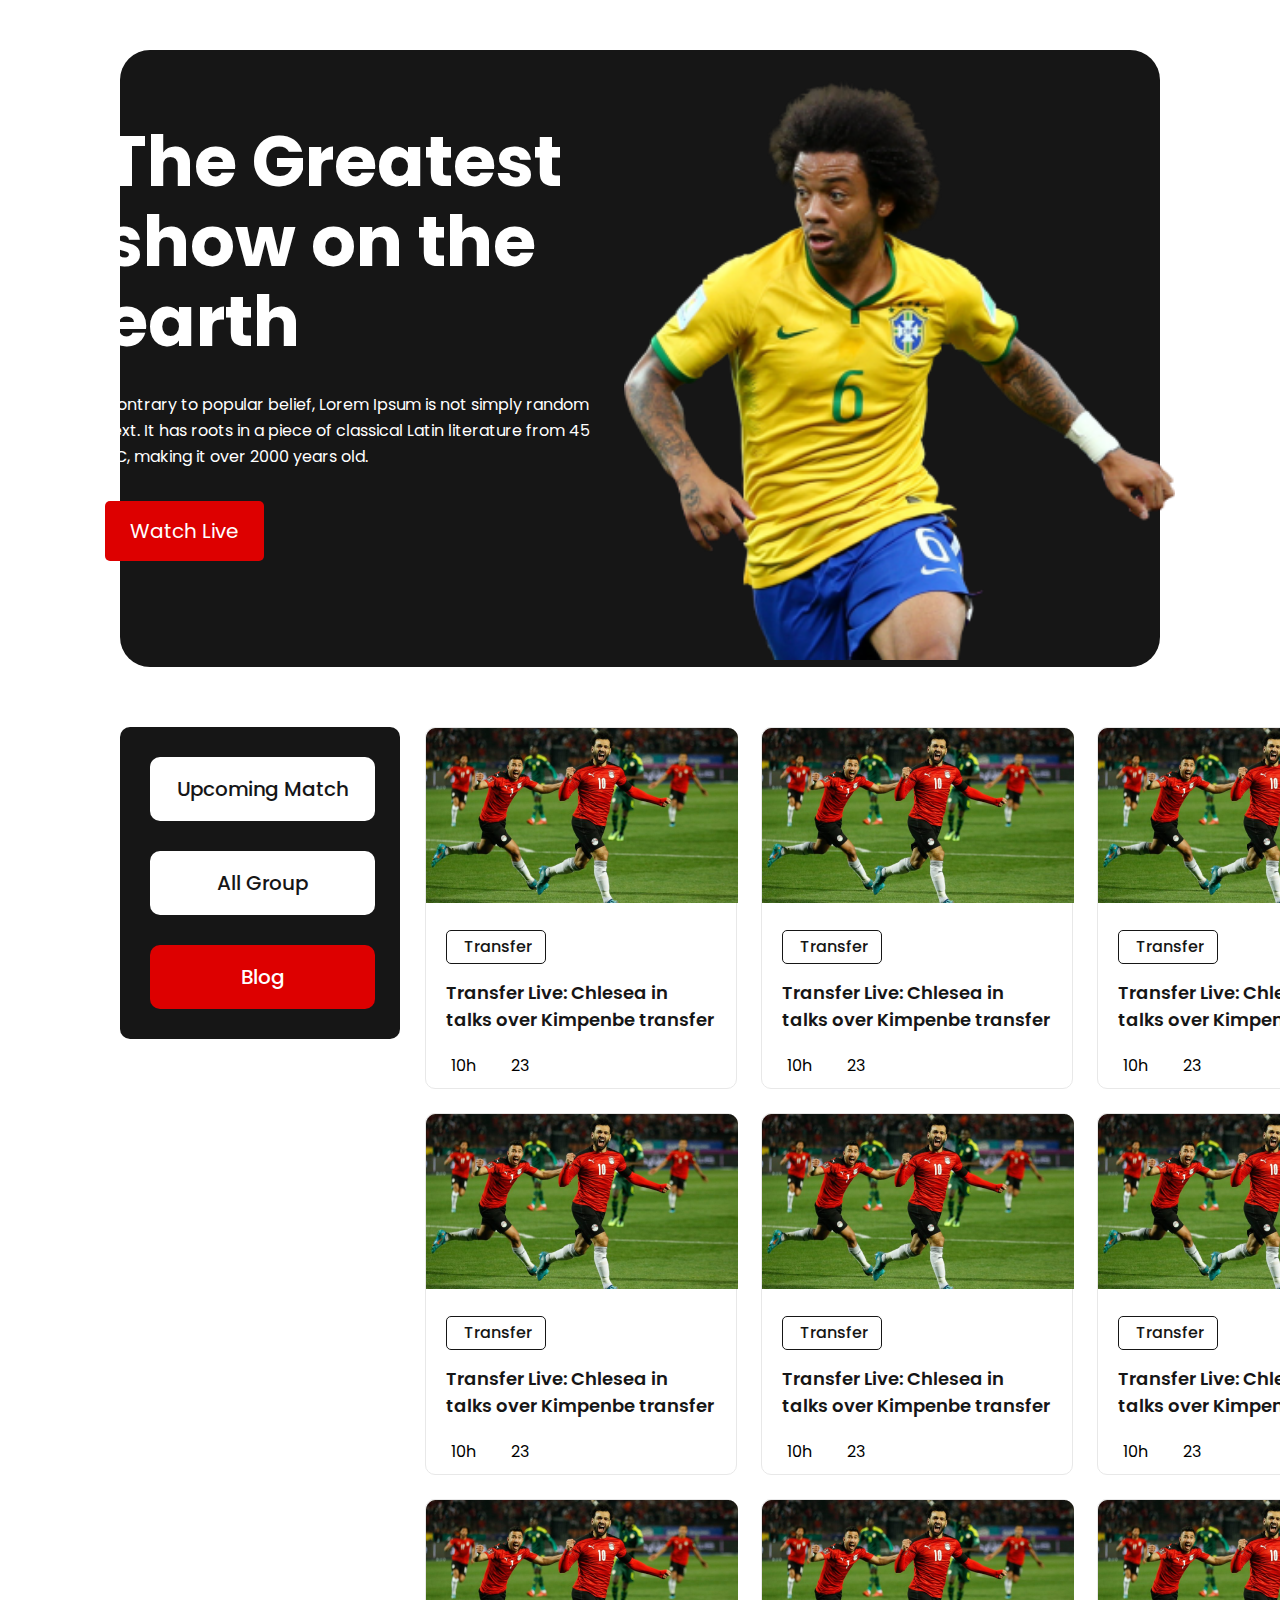
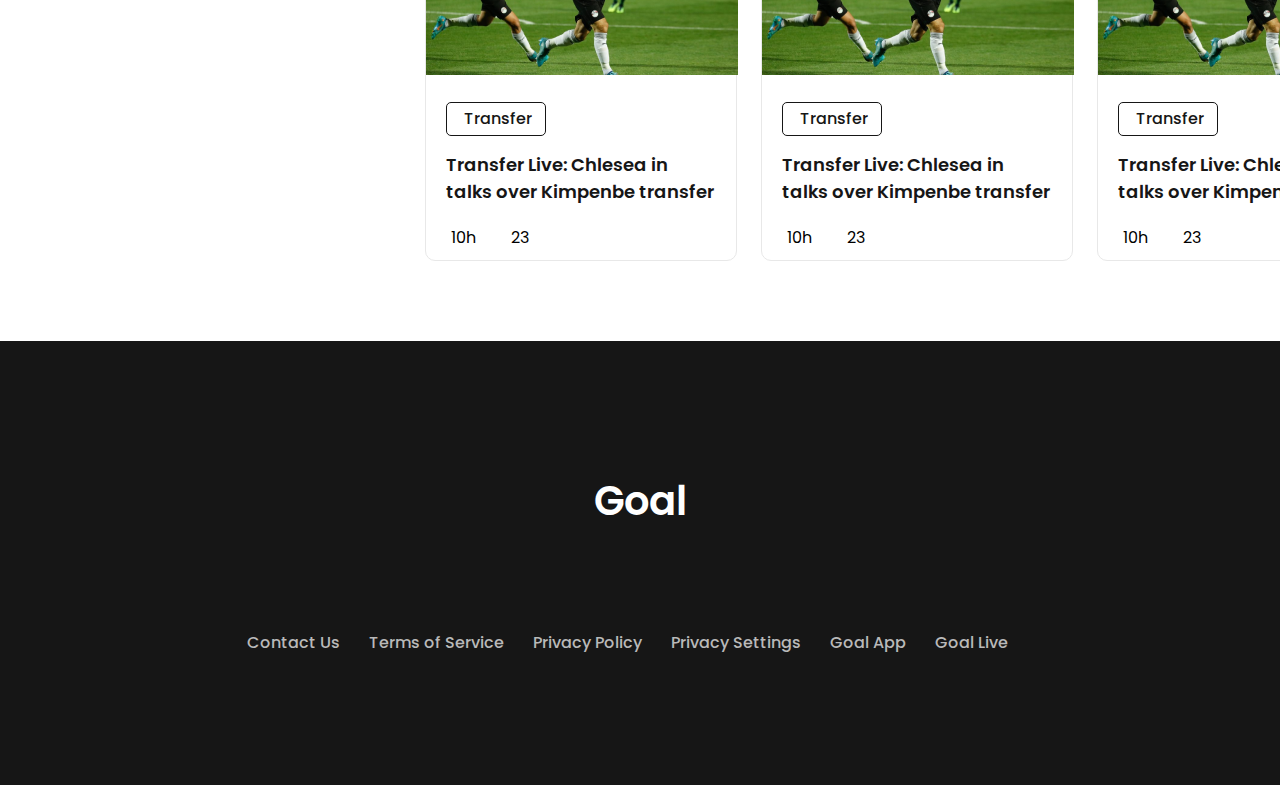
<file: index.html>
<!DOCTYPE html>
<html lang="en">

    <head>
        <meta charset="UTF-8">
        <meta http-equiv="X-UA-Compatible" content="IE=edge">
        <meta name="viewport" content="width=device-width, initial-scale=1.0">

        <!-- IconScouts Link -->
        <link rel="stylesheet" href="https://unicons.iconscout.com/release/v4.0.0/css/line.css">

        <!-- Custom CSS File Link  -->
        <link rel="stylesheet" href="style.css">

        <!-- Custom CSS  -->
        <link rel="stylesheet" href="style.css">

        <!-- Responsive Css File Link  -->
        <link rel="stylesheet" href="./responsive.css">

        <title>Fifa Cup 2022</title>
    </head>

    <body>
        <!-- Hero Section Design -->
        <section class="hero">
            <div class="container">
                <div class="hero-text">
                    <h1>The Greatest show on the earth</h1>
                    <p>Contrary to popular belief, Lorem Ipsum is not simply
                        random text. It has roots in a piece of classical Latin literature from 45 BC, making it over
                        2000 years old.</p>
                    <a href="#">Watch Live <i class="uil uil-angle-right"></i></a>
                    <p class="empty-p"></p>
                </div>
                <div class="hero-image">
                    <img src="./assets/Banner Image.png" alt="">
                </div>
            </div>
        </section>

        <!-- Match Section design start -->

        <section class="match">
            <div class="container match-container">
                <div class="match-menu">
                    <a href="upcoming_match.html" class="upcoming-match">Upcoming Match</a>
                    <a href="#" class="all-group">All Group</a>
                    <a href="#" class="blog">Blog</a>
                </div>

                <!-- Match Box 1 -->
                <div class="match-boxes">
                    <div class="match-box">
                        <img src="./assets/Blog Image.png" alt="">
                        <div class="match-description">
                            <p>Transfer</p>
                            <h3>Transfer Live: Chlesea in talks over Kimpenbe transfer</h3>
                            <div class="match-info">
                                <div class="time">
                                    <i class="uil uil-clock"></i> 10h
                                </div>
                                <div class="comment">
                                    <i class="uil uil-comment-alt-dots"></i> 23
                                </div>
                            </div>
                        </div>

                    </div>

                    <!-- Match Box 2 -->
                    <div class="match-box">
                        <img src="./assets/Blog Image.png" alt="">
                        <div class="match-description">
                            <p>Transfer</p>
                            <h3>Transfer Live: Chlesea in talks over Kimpenbe transfer</h3>
                            <div class="match-info">
                                <div class="time">
                                    <i class="uil uil-clock"></i> 10h
                                </div>
                                <div class="comment">
                                    <i class="uil uil-comment-alt-dots"></i> 23
                                </div>
                            </div>
                        </div>

                    </div>

                    <!-- Match Box 3 -->
                    <div class="match-box">
                        <img src="./assets/Blog Image.png" alt="">
                        <div class="match-description">
                            <p>Transfer</p>
                            <h3>Transfer Live: Chlesea in talks over Kimpenbe transfer</h3>
                            <div class="match-info">
                                <div class="time">
                                    <i class="uil uil-clock"></i> 10h
                                </div>
                                <div class="comment">
                                    <i class="uil uil-comment-alt-dots"></i> 23
                                </div>
                            </div>
                        </div>

                    </div>
                    <!-- Match Box 4 -->
                    <div class="match-box">
                        <img src="./assets/Blog Image.png" alt="">
                        <div class="match-description">
                            <p>Transfer</p>
                            <h3>Transfer Live: Chlesea in talks over Kimpenbe transfer</h3>
                            <div class="match-info">
                                <div class="time">
                                    <i class="uil uil-clock"></i> 10h
                                </div>
                                <div class="comment">
                                    <i class="uil uil-comment-alt-dots"></i> 23
                                </div>
                            </div>
                        </div>

                    </div>
                    <!-- Match Box 5 -->
                    <div class="match-box">
                        <img src="./assets/Blog Image.png" alt="">
                        <div class="match-description">
                            <p>Transfer</p>
                            <h3>Transfer Live: Chlesea in talks over Kimpenbe transfer</h3>
                            <div class="match-info">
                                <div class="time">
                                    <i class="uil uil-clock"></i> 10h
                                </div>
                                <div class="comment">
                                    <i class="uil uil-comment-alt-dots"></i> 23
                                </div>
                            </div>
                        </div>

                    </div>
                    <!-- Match Box 6 -->
                    <div class="match-box">
                        <img src="./assets/Blog Image.png" alt="">
                        <div class="match-description">
                            <p>Transfer</p>
                            <h3>Transfer Live: Chlesea in talks over Kimpenbe transfer</h3>
                            <div class="match-info">
                                <div class="time">
                                    <i class="uil uil-clock"></i> 10h
                                </div>
                                <div class="comment">
                                    <i class="uil uil-comment-alt-dots"></i> 23
                                </div>
                            </div>
                        </div>

                    </div>
                    <!-- Match Box 7 -->
                    <div class="match-box">
                        <img src="./assets/Blog Image.png" alt="">
                        <div class="match-description">
                            <p>Transfer</p>
                            <h3>Transfer Live: Chlesea in talks over Kimpenbe transfer</h3>
                            <div class="match-info">
                                <div class="time">
                                    <i class="uil uil-clock"></i> 10h
                                </div>
                                <div class="comment">
                                    <i class="uil uil-comment-alt-dots"></i> 23
                                </div>
                            </div>
                        </div>

                    </div>
                    <!-- Match Box 8 -->
                    <div class="match-box">
                        <img src="./assets/Blog Image.png" alt="">
                        <div class="match-description">
                            <p>Transfer</p>
                            <h3>Transfer Live: Chlesea in talks over Kimpenbe transfer</h3>
                            <div class="match-info">
                                <div class="time">
                                    <i class="uil uil-clock"></i> 10h
                                </div>
                                <div class="comment">
                                    <i class="uil uil-comment-alt-dots"></i> 23
                                </div>
                            </div>
                        </div>

                    </div>
                    <!-- Match Box 9 -->
                    <div class="match-box">
                        <img src="./assets/Blog Image.png" alt="">
                        <div class="match-description">
                            <p>Transfer</p>
                            <h3>Transfer Live: Chlesea in talks over Kimpenbe transfer</h3>
                            <div class="match-info">
                                <div class="time">
                                    <i class="uil uil-clock"></i> 10h
                                </div>
                                <div class="comment">
                                    <i class="uil uil-comment-alt-dots"></i> 23
                                </div>
                            </div>
                        </div>

                    </div>
                </div>

            </div>
            <div class="view-all-button">
                <a href="#" class="view-all">View All</a>
            </div>
        </section>

        <!-- Footer Section Design -->
        <footer class="footer">
            <h1>Goal</h1>
            <div class="social-share">
                <a href="https://www.facebook.com/sahadathossensajib531" target="_blank"><i
                        class="uil uil-facebook-f"></i></a>
                <a href="https://twitter.com/sahadat7254" target="_blank"><i class="uil uil-twitter-alt"></i></a>
                <a href="https://www.linkedin.com/in/md-sahadat-hossen-52aa70153/" target="_blank"><i
                        class="uil uil-linkedin-alt"></i></a>
                <a href="https://www.youtube.com/channel/UCne1HXXfh2FVb6rmVc-fsXQ" target="_blank"><i
                        class="uil uil-youtube"></i></a>
                <a href="https://www.fiverr.com/devsahadat" target="_blank"><i class="uil uil-instagram"></i></a>
            </div>
            <div class="footer-menu">
                <a href="#">Contact Us</a>
                <a href="#">Terms of Service</a>
                <a href="#">Privacy Policy</a>
                <a href="#">Privacy Settings</a>
                <a href="#">Goal App</a>
                <a href="#">Goal Live</a>
            </div>
        </footer>
    </body>

</html>
</file>
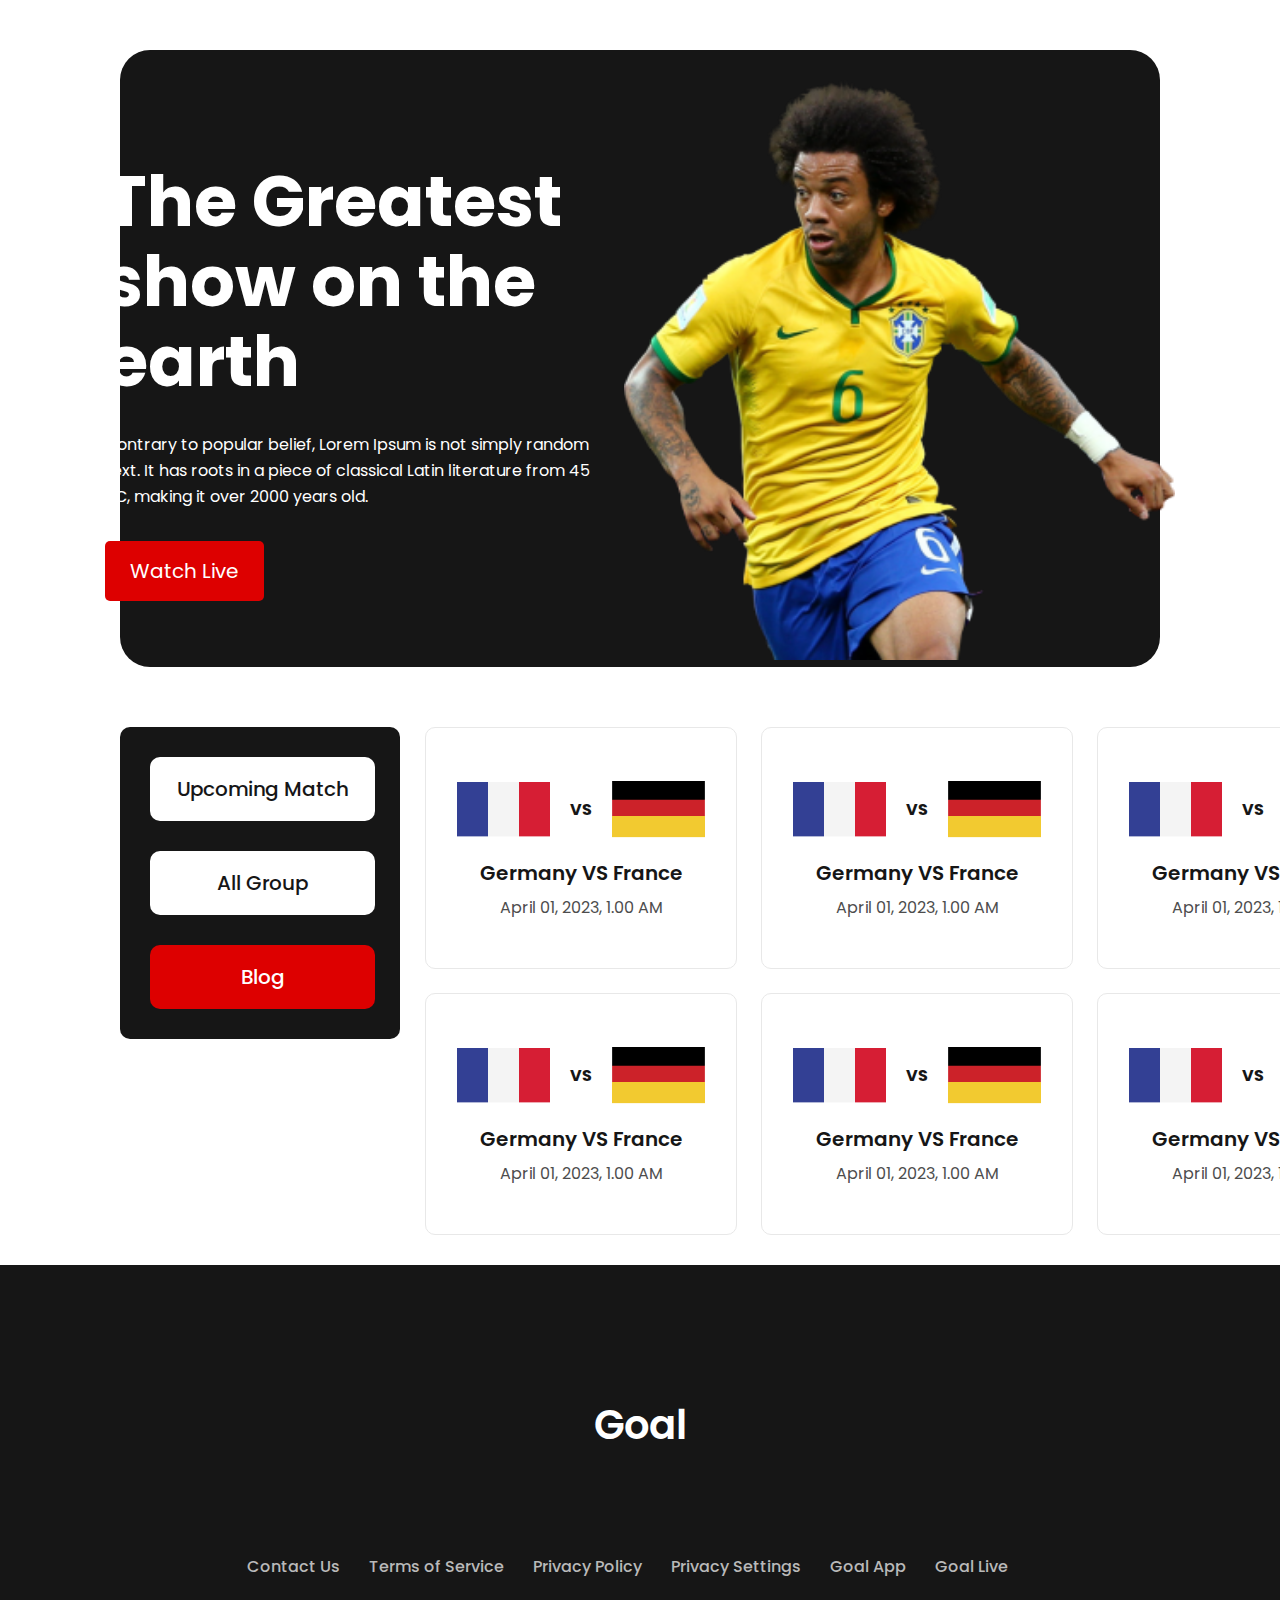
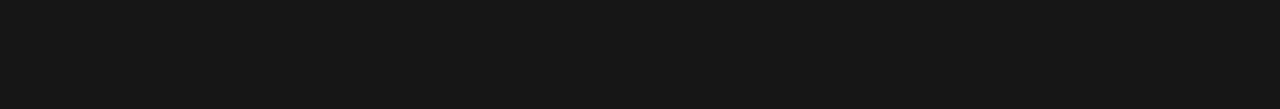
<file: upcoming_match.html>
<!DOCTYPE html>
<html lang="en">

    <head>
        <meta charset="UTF-8">
        <meta http-equiv="X-UA-Compatible" content="IE=edge">
        <meta name="viewport" content="width=device-width, initial-scale=1.0">

        <!-- IconScouts Link -->
        <link rel="stylesheet" href="https://unicons.iconscout.com/release/v4.0.0/css/line.css">

        <!-- Custom CSS File Link  -->
        <link rel="stylesheet" href="style.css">

        <!-- Responsive CSS File Link -->
        <link rel="stylesheet" href="./responsive.css">

        <title>Upcoming Match</title>
    </head>

    <body>

        <!-- Hero section design start -->

        <section class="hero">
            <div class="container hero-container">
                <div class="hero-text">
                    <h1>The Greatest show on the earth</h1>
                    <p>Contrary to popular belief, Lorem Ipsum is not simply
                        random text. It has roots in a piece of classical Latin literature from 45 BC, making it over
                        2000 years old.</p>
                    <a href="#">Watch Live <i class="uil uil-angle-right"></i></a>
                </div>
                <div class="hero-image">
                    <img src="./assets/Banner Image.png" alt="">
                </div>
            </div>
        </section>

        <!-- Match Section design start -->

        <section class="match">
            <div class="container match-container">
                <div class="match-menu">
                    <a href="#" class="upcoming-match upcoming-active">Upcoming Match</a>
                    <a href="#" class="all-group">All Group</a>
                    <a href="#" class="blog">Blog</a>
                </div>

                <!-- Match Box 1 -->
                <div class="match-boxes">
                    <div class="flag-box">
                        <div class="flags">
                            <img src="./assets/Flag.png" alt="">
                            <span>VS</span>
                            <img src="./assets/germany Flag.png" alt="">
                        </div>
                        <div class="flag-description">
                            <h3>Germany VS France</h3>
                            <p>April 01, 2023, 1.00 AM</p>
                        </div>
                    </div>

                    <!-- Match Box 2 -->
                    <div class="flag-box">
                        <div class="flags">
                            <img src="./assets/Flag.png" alt="">
                            <span>VS</span>
                            <img src="./assets/germany Flag.png" alt="">
                        </div>
                        <div class="flag-description">
                            <h3>Germany VS France</h3>
                            <p>April 01, 2023, 1.00 AM</p>
                        </div>
                    </div>

                    <!-- Match Box 3 -->
                    <div class="flag-box">
                        <div class="flags">
                            <img src="./assets/Flag.png" alt="">
                            <span>VS</span>
                            <img src="./assets/germany Flag.png" alt="">
                        </div>
                        <div class="flag-description">
                            <h3>Germany VS France</h3>
                            <p>April 01, 2023, 1.00 AM</p>
                        </div>
                    </div>

                    <!-- Match Box 4 -->
                    <div class="flag-box">
                        <div class="flags">
                            <img src="./assets/Flag.png" alt="">
                            <span>VS</span>
                            <img src="./assets/germany Flag.png" alt="">
                        </div>
                        <div class="flag-description">
                            <h3>Germany VS France</h3>
                            <p>April 01, 2023, 1.00 AM</p>
                        </div>
                    </div>

                    <!-- Match Box 5 -->
                    <div class="flag-box">
                        <div class="flags">
                            <img src="./assets/Flag.png" alt="">
                            <span>VS</span>
                            <img src="./assets/germany Flag.png" alt="">
                        </div>
                        <div class="flag-description">
                            <h3>Germany VS France</h3>
                            <p>April 01, 2023, 1.00 AM</p>
                        </div>
                    </div>

                    <!-- Match Box 6 -->
                    <div class="flag-box">
                        <div class="flags">
                            <img src="./assets/Flag.png" alt="">
                            <span>VS</span>
                            <img src="./assets/germany Flag.png" alt="">
                        </div>
                        <div class="flag-description">
                            <h3>Germany VS France</h3>
                            <p>April 01, 2023, 1.00 AM</p>
                        </div>
                    </div>
                </div>
            </div>

            <!-- Footer Section Design -->
        </section>

        <footer class="footer">
            <h1>Goal</h1>
            <div class="social-share">
                <a href="https://www.facebook.com/sahadathossensajib531" target="_blank"><i
                        class="uil uil-facebook-f"></i></a>
                <a href="https://twitter.com/sahadat7254" target="_blank"><i class="uil uil-twitter-alt"></i></a>
                <a href="https://www.linkedin.com/in/md-sahadat-hossen-52aa70153/" target="_blank"><i
                        class="uil uil-linkedin-alt"></i></a>
                <a href="https://www.youtube.com/channel/UCne1HXXfh2FVb6rmVc-fsXQ" target="_blank"><i
                        class="uil uil-youtube"></i></a>
                <a href="https://www.fiverr.com/devsahadat" target="_blank"><i class="uil uil-instagram"></i></a>
            </div>
            <div class="footer-menu">
                <a href="#">Contact Us</a>
                <a href="#">Terms of Service</a>
                <a href="#">Privacy Policy</a>
                <a href="#">Privacy Settings</a>
                <a href="#">Goal App</a>
                <a href="#">Goal Live</a>
            </div>
        </footer>

    </body>

</html>
</file>
<file: style.css>
/* Google Font Import */
@import url("https://fonts.googleapis.com/css2?family=Poppins:wght@400;500;600;700&display=swap");

/* Default Styling */
* {
	margin: 0;
	padding: 0;
	box-sizing: border-box;
	text-decoration: none;
}

body {
	font-family: "Poppins", sans-serif;
}

/* Hero Section Styling */
.hero,
.match {
	padding: 30px 120px;
}
.hero .container {
	display: flex;
	justify-content: center;
	align-items: center;
	background: #161616;
	border-radius: 30px;
	margin-top: 20px;
	padding: 0 100px;
	padding-top: 30px;
}

.hero-text h1 {
	font-style: normal;
	font-weight: 700;
	font-size: 70px;
	line-height: 80px;
	color: #ffffff;
}

.hero-text p {
	font-style: normal;
	font-weight: 400;
	font-size: 16px;
	line-height: 26px;
	color: #ffffff;
	padding: 30px 0;
	width: 489px;
	margin-bottom: 20px;
}
.hero-text a {
	background: #dd0000;
	border-radius: 5px;
	padding: 16px 25px;
	font-style: normal;
	font-weight: 400;
	font-size: 20px;
	line-height: 23px;
	text-align: center;
	color: #ffffff;
}

.hero-text a:hover {
	transform: scale(1.2);
	transition: 0.4s;
}

.hero-image img {
	width: 581px;
	padding-bottom: 0;
	padding-left: 30px;
}

/* Match Section Stylin */
.match-container {
	display: flex;
}

.match-menu {
	width: 280px;
	height: 312px;
	background: #161616;
	border-radius: 10px;
	padding: 30px;
	margin-right: 25px;
}

.match-menu .upcoming-match,
.all-group,
.blog {
	width: 225px;
	height: 64px;
	background: #ffffff;
	border-radius: 10px;
	font-style: normal;
	font-weight: 500;
	font-size: 20px;
	line-height: 30px;
	padding: 17px 20px;
	color: #161616;
	display: inline-block;
	margin-bottom: 30px;
	text-align: center;
}

.match-menu .blog {
	background: #dd0000;
	color: white;
}

.match-boxes {
	display: grid;
	grid-template-columns: repeat(3, 1fr);
	gap: 24px;
}

/* Match Box Styling */
.match-box {
	width: 312px;
	height: 362px;
	border: 1px solid #e8e8e8;
	border-radius: 10px;
	text-align: center;
}

.match-description {
	padding: 20px;
}

.match-description p {
	width: 100px;
	padding: 4px 17px;
	border: 1px solid #161616;
	border-radius: 5px;
	font-style: normal;
	font-weight: 500;
	font-size: 16px;
	line-height: 24px;
	margin-bottom: 15px;
	color: #161616;
}

.match-description h3 {
	font-style: normal;
	font-weight: 600;
	font-size: 18px;
	line-height: 27px;
	color: #161616;
	margin-bottom: 20px;
	text-align: left;
}

.match-description .match-info {
	display: flex;
}

.match-info .time {
	margin-right: 30px;
}

.match-info .time i,
.comment i {
	width: 18px;
	margin-right: 5px;
}
.view-all-button {
	display: flex;
	justify-content: center;
	margin-bottom: 50px;
}

.view-all {
	background: #dd0000;
	border-radius: 5px;
	padding: 16px 25px;
	font-style: normal;
	font-weight: 400;
	font-size: 20px;
	line-height: 23px;
	text-align: center;
	color: #ffffff;
	width: 131px;
	display: none;
}

/* Footer Styling */
.footer {
	background: #161616;
	padding: 130px 0px;
	text-align: center;
}

.footer h1 {
	font-style: normal;
	font-weight: 600;
	font-size: 40px;
	line-height: 60px;
	color: #ffffff;
	padding-bottom: 50px;
}

.footer .social-share {
	margin-bottom: 20px;
}
.footer .social-share a {
	font-size: 19px;
	color: #dd0000;
	margin-right: 20px;
}

.footer-menu a {
	font-style: normal;
	font-weight: 500;
	font-size: 16px;
	line-height: 24px;
	color: #b9b9b9;
	margin-right: 25px;
}

.footer-menu a:hover {
	color: #dd0000;
	transition: 0.4s;
}

/* Upcoming Match Page Styling */

.flags {
	display: flex;
	justify-content: space-between;
	align-items: center;
}

.flags span {
	font-style: normal;
	font-weight: 700;
	font-size: 16px;
	line-height: 24px;
	color: #161616;
}

.flag-box {
	width: 312px;
	height: 242px;
	border: 1px solid #e8e8e8;
	border-radius: 10px;
	padding: 53px 30px;
	text-align: center;
}

.flag-description h3 {
	font-style: normal;
	font-weight: 600;
	font-size: 20px;
	line-height: 30px;
	color: #161616;
	margin-top: 20px;
}

.flag-description p {
	font-style: normal;
	font-weight: 400;
	font-size: 16px;
	line-height: 20px;
	color: #4d4d4d;
	margin-top: 10px;
}
</file>
<file: responsive.css>
/* Responsive on tablet device */
@media screen and (min-width: 768px) and (max-width: 1023px) {
	.hero {
		padding: 30px 20px;
	}
	.hero .container {
		display: flex;
		justify-content: center;
		align-items: center;
		background: #161616;
		border-radius: 30px;
		margin-top: 20px;
		padding: 0 100px;
		padding-top: 30px;
		height: 500px;
	}
	.hero-text p {
		width: 406px;
	}
	.hero-text .empty-p {
		padding: 10px;
	}
	.hero-text h1 {
		font-size: 40px;
		line-height: 50px;
		width: 55vw;
	}

	.hero-image img {
		width: 323px;
		height: 340px;
		margin-top: 50px;
	}

	/* Match Box Styling */
	.match {
		padding: 30px 50px;
	}
	.match-container {
		flex-direction: column;
		justify-content: center;
		align-items: center;
	}

	.match-menu {
		width: 100%;
		height: 120px;
		background-color: transparent;
		text-align: center;
		margin-bottom: 110px;
	}

	.match-menu .upcoming-match,
	.all-group,
	.blog {
		margin-right: 30px;
		border: 1px solid #e8e8e8;
	}
	.match-menu .blog {
		background: #dd0000;
		color: white;
	}

	.match-menu .upcoming-active {
		background: #dd0000;
		color: white;
	}
	/* Match Box Styling */

	.match-boxes {
		grid-template-columns: repeat(2, 1fr);
		gap: 24px;
	}

	.match-box {
		width: 357px;
		height: 414.21px;
	}

	.match-box img {
		width: 357px;
		height: 200.24px;
	}
	.view-all {
		display: block;
		margin-top: 50px;
	}

	/* Footer Sytling */
	.footer {
		padding: 60px 0px;
		height: 78vh;
	}

	.footer-menu a {
		line-height: 44px;
	}
}

/* Responsive on Mobile Device  */
@media screen and (min-width: 568px) and (max-width: 767px) {
	.hero {
		padding: 20px 25px;
		text-align: center;
	}
	.hero .container {
		flex-direction: column;
		padding: 0 40px;
		padding-top: 25px;
		height: 550px;
	}
	.hero-text h1 {
		width: 300px;
	}
	.hero-text p {
		font-size: 14px;
		line-height: 24px;
		padding: 15px 0;
		width: 300px;
	}
	.hero-text .empty-p {
		padding: 10px;
	}
	.hero-text h1 {
		font-size: 22px;
		line-height: 33px;
	}

	.hero-image img {
		width: 233px;
		height: 245px;
		padding-left: 0px;
		margin-top: 10px;
	}

	.hero-text a {
		padding: 8px 12px;
	}

	/* Match Box Styling */
	.match {
		padding: 30px 50px;
	}

	.match-container {
		flex-direction: column;
		justify-content: center;
		align-items: center;
	}

	.match-menu {
		width: 100%;
		height: 120px;
		background-color: transparent;
		text-align: center;
		margin-bottom: 200px;
		margin-right: 0;
	}

	.match-menu .upcoming-match,
	.all-group,
	.blog {
		margin-right: 30px;
		border: 1px solid #e8e8e8;
	}

	.match-menu .upcoming-active:visited {
		background: #dd0000;
		color: white;
	}
	/* Match Box Styling */

	.match-boxes {
		grid-template-columns: repeat(1, 1fr);
		gap: 24px;
	}

	.match-box {
		width: 357px;
		height: 414.21px;
	}

	.match-box img {
		width: 357px;
		height: 200.24px;
	}

	/* Footer Sytling */
	.footer {
		padding: 60px 0px;
		height: 95vh;
	}

	.footer-menu a {
		line-height: 44px;
	}
}

/* Responsive on Extra Small Device  */
@media screen and (max-width: 567px) {
	.hero {
		padding: 20px 25px;
		text-align: center;
	}
	.hero .container {
		flex-direction: column;
		/* padding: 0 40px; */
		/* padding-top: 25px; */
		height: 550px;
		margin-top: 0px;
	}
	.hero-text h1 {
		width: 300px;
	}
	.hero-text p {
		font-size: 14px;
		line-height: 24px;
		padding: 15px 0;
		width: 300px;
	}
	.hero-text .empty-p {
		padding: 10px;
	}
	.hero-text h1 {
		font-size: 22px;
		line-height: 33px;
	}

	.hero-image img {
		width: 233px;
		height: 245px;
		padding-left: 0px;
		margin-top: 10px;
	}

	.hero-text a {
		padding: 8px 12px;
	}

	/* Match Box Styling */
	.match {
		padding: 30px 50px;
	}

	.match-container {
		flex-direction: column;
		justify-content: center;
		align-items: center;
	}

	.match-menu {
		width: 100%;
		height: 120px;
		background-color: transparent;
		text-align: center;
		margin-bottom: 200px;
		margin-right: 0;
	}

	.match-menu .upcoming-match,
	.all-group,
	.blog {
		margin-right: 30px;
		border: 1px solid #e8e8e8;
	}

	.match-menu .upcoming-active:visited {
		background: #dd0000;
		color: white;
	}
	/* Match Box Styling */

	.match-boxes {
		grid-template-columns: repeat(1, 1fr);
		gap: 24px;
	}

	.match-box {
		width: 337px;
		height: 414.21px;
	}

	.match-box img {
		width: 337px;
		height: 200.24px;
	}

	/* Footer Sytling */
	.footer {
		padding: 60px 20px;
		height: 85vh;
	}

	.footer-menu a {
		line-height: 44px;
	}
}
</file>
